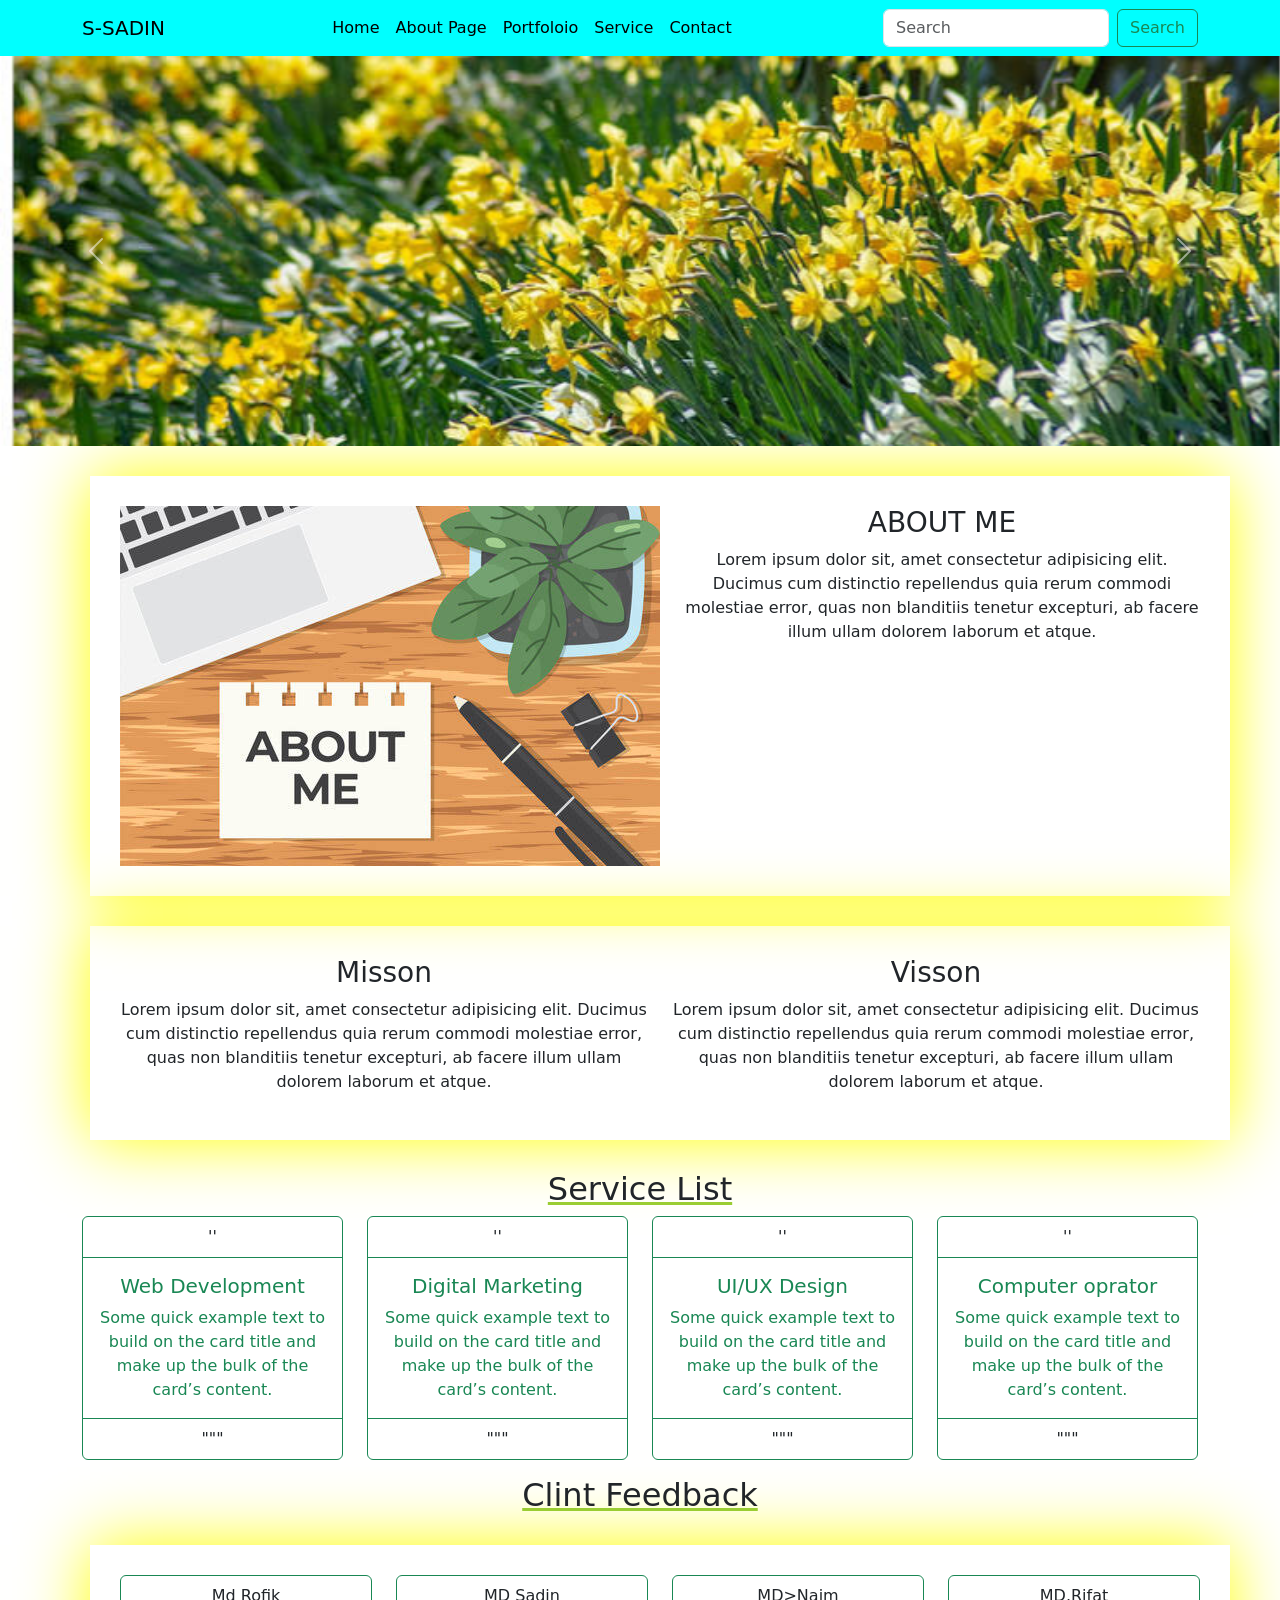
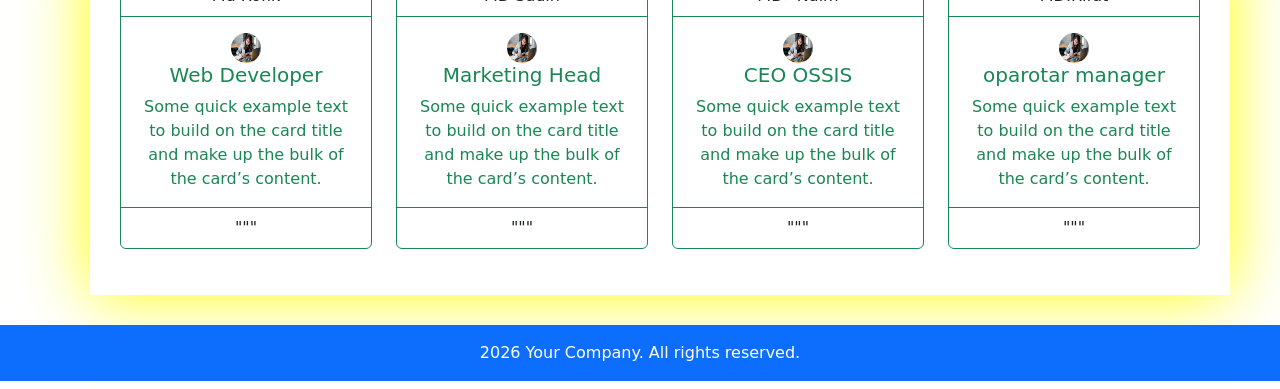
<file: index.html>
<!DOCTYPE html>
<html lang="en">

<head>
    <meta charset="UTF-8">
    <meta name="viewport" content="width=device-width, initial-scale=1.0">
    <link href="https://cdn.jsdelivr.net/npm/bootstrap@5.3.8/dist/css/bootstrap.min.css" rel="stylesheet"
        integrity="sha384-sRIl4kxILFvY47J16cr9ZwB07vP4J8+LH7qKQnuqkuIAvNWLzeN8tE5YBujZqJLB" crossorigin="anonymous">
    <script src="https://cdn.jsdelivr.net/npm/bootstrap@5.3.8/dist/js/bootstrap.bundle.min.js"
        integrity="sha384-FKyoEForCGlyvwx9Hj09JcYn3nv7wiPVlz7YYwJrWVcXK/BmnVDxM+D2scQbITxI"
        crossorigin="anonymous"></script>

    <link rel="stylesheet" href="style.css">
    <title>Document</title>
</head>

<body>
    <nav class="navbar navbar-expand-lg ioy">
        <div class="container">
            <a class="navbar-brand" href="#">S-SADIN</a>
            <button class="navbar-toggler" type="button" data-bs-toggle="collapse"
                data-bs-target="#navbarSupportedContent" aria-controls="navbarSupportedContent" aria-expanded="false"
                aria-label="Toggle navigation">
                <span class="navbar-toggler-icon"></span>
            </button>
            <div class="collapse navbar-collapse" id="navbarSupportedContent">
                <ul class="navbar-nav m-auto mb-2 mb-lg-0">
                    <li class="nav-item">
                        <a class="nav-link active" aria-current="page" href="index.html">Home</a>
                    </li>
                    <li class="nav-item">
                        <a class="nav-link active" aria-current="page" href="about.html">About Page</a>
                    </li>
                    <li class="nav-item">
                        <a class="nav-link active" aria-current="page" href="portfolio.html">Portfoloio</a>
                    </li>
                    <li class="nav-item">
                        <a class="nav-link active" aria-current="page" href="service.html">Service</a>
                    </li>
                    <li class="nav-item">
                        <a class="nav-link active" aria-current="page" href="contuct.html">Contact</a>
                    </li>

                </ul>
                <form class="d-flex" role="search">
                    <input class="form-control me-2" type="search" placeholder="Search" aria-label="Search" />
                    <button class="btn btn-outline-success" type="submit">Search</button>
                </form>
            </div>
        </div>
    </nav>
    <!-- carasol -->
    <div id="carouselExampleAutoplaying" class="carousel slide" data-bs-ride="carousel">
        <div class="carousel-inner">
            <div class="carousel-item active">
                <img src="Images/s1.jpg" class="d-block w-100" alt="...">
            </div>
            <div class="carousel-item">
                <img src="Images/s2.jpg" class="d-block w-100" alt="...">
            </div>
            <div class="carousel-item">
                <img src="Images/s3.jpg" class="d-block w-100" alt="...">
            </div>
        </div>
        <button class="carousel-control-prev" type="button" data-bs-target="#carouselExampleAutoplaying"
            data-bs-slide="prev">
            <span class="carousel-control-prev-icon" aria-hidden="true"></span>
            <span class="visually-hidden">Previous</span>
        </button>
        <button class="carousel-control-next" type="button" data-bs-target="#carouselExampleAutoplaying"
            data-bs-slide="next">
            <span class="carousel-control-next-icon" aria-hidden="true"></span>
            <span class="visually-hidden">Next</span>
        </button>
    </div>
    <!-- carasol end -->
    <div class="container text-center hgf ">
        <div class="row">
            <div class="col  ">
                <img src="Images/p2.jpg" alt="">
            </div>
            <div class="col ">
                <h3 class=" df text-center  ">ABOUT ME </h3>
                <p>Lorem ipsum dolor sit, amet consectetur adipisicing elit. Ducimus cum distinctio repellendus quia
                    rerum commodi molestiae error, quas non blanditiis tenetur excepturi, ab facere illum ullam dolorem
                    laborum et atque.

                </p>
            </div>

        </div>
    </div>



<div class="container text-center hgf ">
        <div class="row">
            <div class="col  ">
                <h3 class=" df text-center  ">Misson</h3>
                <p>Lorem ipsum dolor sit, amet consectetur adipisicing elit. Ducimus cum distinctio repellendus quia
                    rerum commodi molestiae error, quas non blanditiis tenetur excepturi, ab facere illum ullam dolorem
                    laborum et atque.

                </p>
            </div>
            <div class="col ">
                <h3 class=" df text-center  ">Visson</h3>
                <p>Lorem ipsum dolor sit, amet consectetur adipisicing elit. Ducimus cum distinctio repellendus quia
                    rerum commodi molestiae error, quas non blanditiis tenetur excepturi, ab facere illum ullam dolorem
                    laborum et atque.

                </p>
            </div>

        </div>
    </div>


<div class="kk">
    <h2>Service List</h2>
</div>

<div class="container text-center">
  <div class="row row-cols-1 row-cols-sm-2 row-cols-md-4">
    <div class="col"><div class="card border-success mb-3" style="max-width: 18rem;">
  <div class="card-header bg-transparent border-success">''</div>
  <div class="card-body text-success">
    <h5 class="card-title">Web Development</h5>
    <p class="card-text">Some quick example text to build on the card title and make up the bulk of the card’s content.</p>
  </div>
  <div class="card-footer bg-transparent border-success">"""</div>
</div></div>
    <div class="col"><div class="card border-success mb-3" style="max-width: 18rem;">
  <div class="card-header bg-transparent border-success">''</div>
  <div class="card-body text-success">
    <h5 class="card-title">Digital Marketing</h5>
    <p class="card-text">Some quick example text to build on the card title and make up the bulk of the card’s content.</p>
  </div>
  <div class="card-footer bg-transparent border-success">"""</div>
</div></div>
    <div class="col"><div class="card border-success mb-3" style="max-width: 18rem;">
  <div class="card-header bg-transparent border-success">''</div>
  <div class="card-body text-success">
    <h5 class="card-title">UI/UX Design</h5>
    <p class="card-text">Some quick example text to build on the card title and make up the bulk of the card’s content.</p>
  </div>
  <div class="card-footer bg-transparent border-success">"""</div>
</div></div>
    <div class="col"><div class="card border-success mb-3" style="max-width: 18rem;">
  <div class="card-header bg-transparent border-success">''</div>
  <div class="card-body text-success">
    <h5 class="card-title">Computer oprator</h5>
    <p class="card-text">Some quick example text to build on the card title and make up the bulk of the card’s content.</p>
  </div>
  <div class="card-footer bg-transparent border-success">"""</div>
</div></div>
  </div>
</div>


<div class="kk">
    <h2>Clint Feedback</h2>
</div>




<div class="container text-center aa ">
  <div class="row row-cols-1 row-cols-sm-2 row-cols-md-4">
    <div class="col"><div class="card border-success mb-3" style="max-width: 18rem;">
  <div class="card-header bg-transparent border-success">Md Rofik</div>
  <div class="card-body text-success">
    <img src="Images/p3.jpg" height="30px" width="30px"  alt="">
    <h5 class="card-title">Web Developer</h5>
    <p class="card-text">Some quick example text to build on the card title and make up the bulk of the card’s content.</p>
  </div>
  <div class="card-footer bg-transparent border-success">"""</div>
</div></div>
    <div class="col"><div class="card border-success mb-3" style="max-width: 18rem;">
  <div class="card-header bg-transparent border-success">MD Sadin</div>
  <div class="card-body text-success">
    <img src="Images/p3.jpg" height="30px" width="30px"  alt="">
    <h5 class="card-title">Marketing Head</h5>
    <p class="card-text">Some quick example text to build on the card title and make up the bulk of the card’s content.</p>
  </div>
  <div class="card-footer bg-transparent border-success">"""</div>
</div></div>
    <div class="col"><div class="card border-success mb-3" style="max-width: 18rem;">
  <div class="card-header bg-transparent border-success">MD>Naim</div>
  <div class="card-body text-success">
    <img src="Images/p3.jpg" height="30px" width="30px"  alt="">
    <h5 class="card-title">CEO OSSIS</h5>
    
    <p class="card-text">Some quick example text to build on the card title and make up the bulk of the card’s content.</p>
  </div>
  <div class="card-footer bg-transparent border-success">"""</div>
</div></div>
    <div class="col"><div class="card border-success mb-3" style="max-width: 18rem;">
  <div class="card-header bg-transparent border-success">MD.Rifat</div>
  <div class="card-body text-success">
    <img src="Images/p3.jpg" height="30px" width="30px"  alt="">
    <h5 class="card-title">oparotar manager</h5>
    <p class="card-text">Some quick example text to build on the card title and make up the bulk of the card’s content.</p>
  </div>
  <div class="card-footer bg-transparent border-success">"""</div>
</div></div>
  </div>
</div>









    <footer>

        <div class="p-3 mb-2 bg-primary text-white text-center ">2026 Your Company. All rights reserved.</div>
    </footer>

    <script src="main.js"></script>

</body>

</html>
</file>
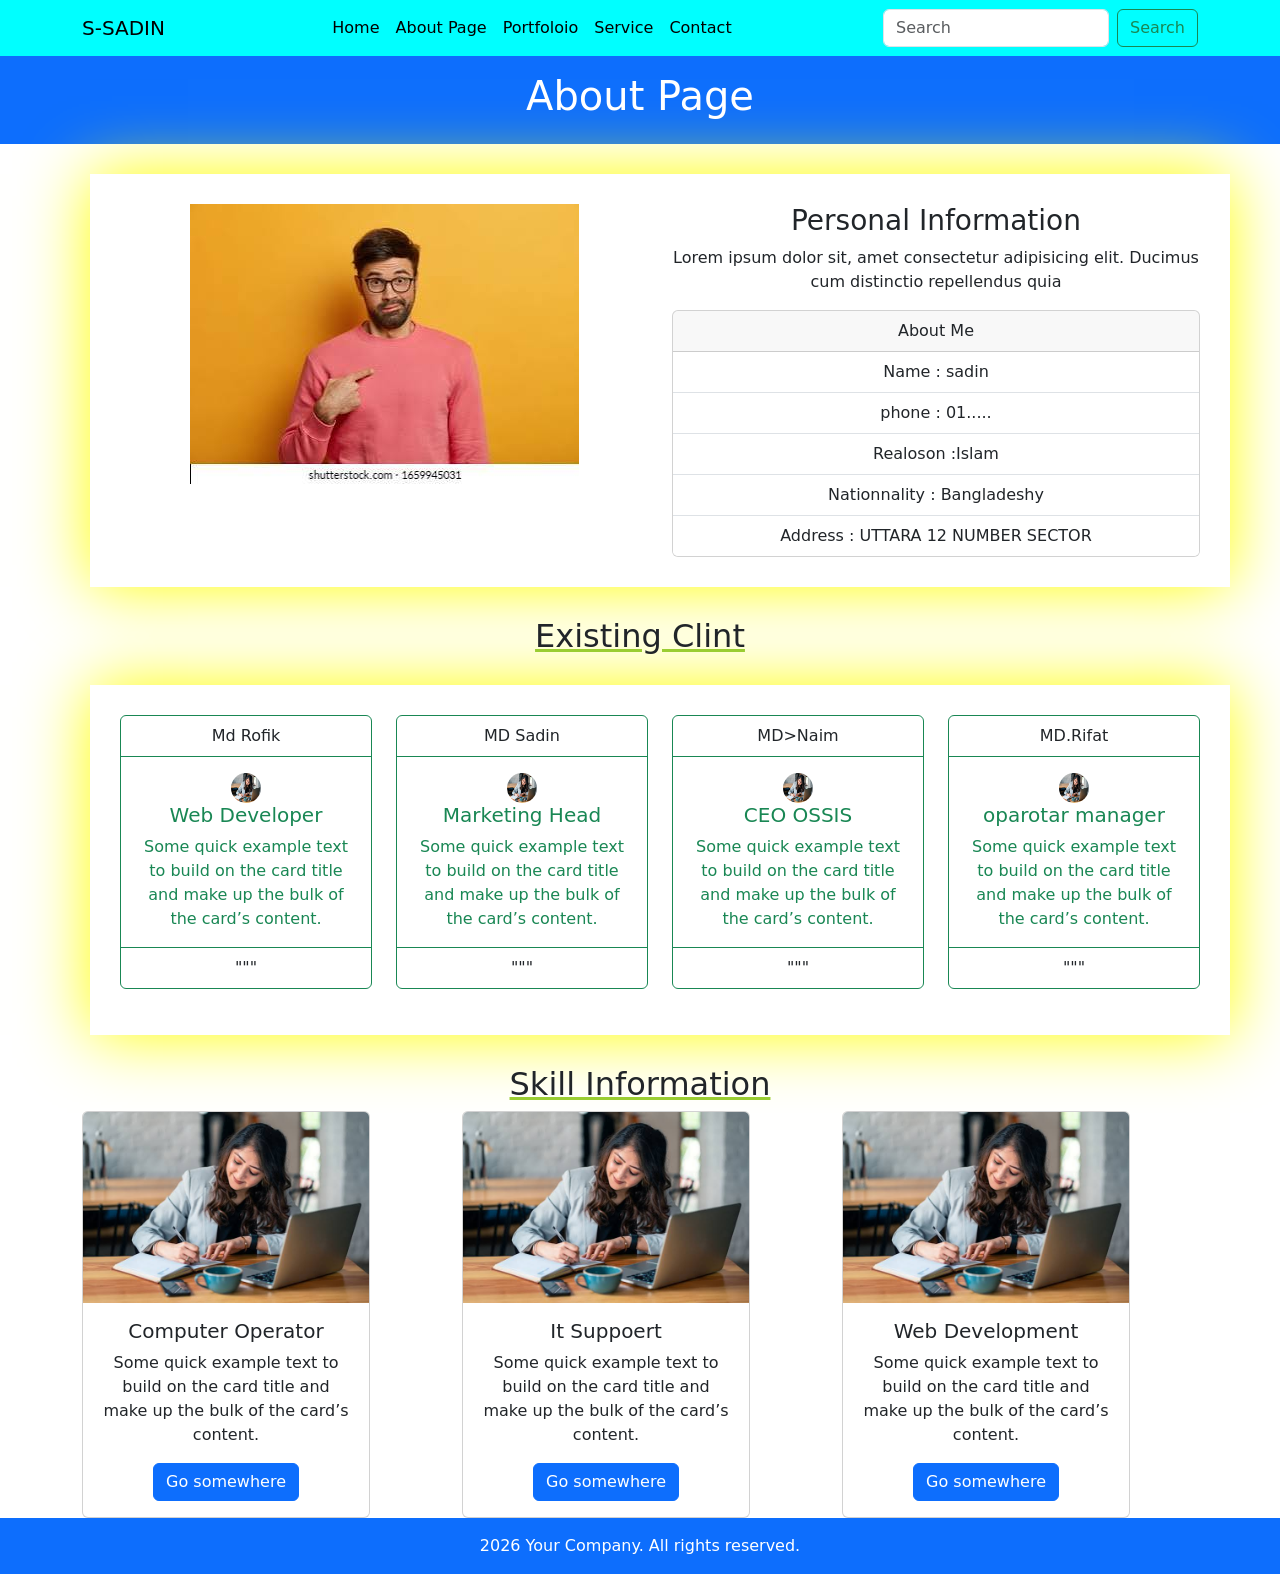
<file: about.html>
<!DOCTYPE html>
<html lang="en">
<head>
    <meta charset="UTF-8">
    <meta name="viewport" content="width=device-width, initial-scale=1.0">
<link href="https://cdn.jsdelivr.net/npm/bootstrap@5.3.8/dist/css/bootstrap.min.css" rel="stylesheet" integrity="sha384-sRIl4kxILFvY47J16cr9ZwB07vP4J8+LH7qKQnuqkuIAvNWLzeN8tE5YBujZqJLB" crossorigin="anonymous">
<script src="https://cdn.jsdelivr.net/npm/bootstrap@5.3.8/dist/js/bootstrap.bundle.min.js" integrity="sha384-FKyoEForCGlyvwx9Hj09JcYn3nv7wiPVlz7YYwJrWVcXK/BmnVDxM+D2scQbITxI" crossorigin="anonymous"></script>

<link rel="stylesheet" href="style.css">
    <title>Document</title>
</head>
<body>
    <nav class="navbar navbar-expand-lg ioy">
  <div class="container">
    <a class="navbar-brand" href="#">S-SADIN</a>
    <button class="navbar-toggler" type="button" data-bs-toggle="collapse" data-bs-target="#navbarSupportedContent" aria-controls="navbarSupportedContent" aria-expanded="false" aria-label="Toggle navigation">
      <span class="navbar-toggler-icon"></span>
    </button>
    <div class="collapse navbar-collapse" id="navbarSupportedContent">
      <ul class="navbar-nav m-auto mb-2 mb-lg-0">
        <li class="nav-item">
          <a class="nav-link active" aria-current="page" href="index.html">Home</a>
        </li> <li class="nav-item">
          <a class="nav-link active" aria-current="page" href="about.html">About Page</a>
        </li> <li class="nav-item">
          <a class="nav-link active" aria-current="page" href="portfolio.html">Portfoloio</a>
        </li> <li class="nav-item">
          <a class="nav-link active" aria-current="page" href="service.html">Service</a>
        </li> <li class="nav-item">
          <a class="nav-link active" aria-current="page" href="contuct.html">Contact</a>
        </li>
        
      </ul>
      <form class="d-flex" role="search">
        <input class="form-control me-2" type="search" placeholder="Search" aria-label="Search"/>
        <button class="btn btn-outline-success" type="submit">Search</button>
      </form>
    </div>
  </div>
</nav>

<div class="p-3 mb-2 bg-primary text-white text-center "><h1>About Page</h1></div>


<div class="container text-center hgf ">
        <div class="row">
            <div class="col  ">
                <img src="Images/p4.jpg" alt="Personal Image" class="img-fluid">
            </div>
            <div class="col ">
                <h3 class=" df text-center  ">Personal Information</h3>
                <p>Lorem ipsum dolor sit, amet consectetur adipisicing elit. Ducimus cum distinctio repellendus quia
                   
                </p>

 <div class="card tyr " >
                    <div class="card-header">
                       About Me
                    </div>
                    <ul class="list-group list-group-flush">
                        <li class="list-group-item">Name             : sadin</li>
                        <li class="list-group-item">phone            : 01.....</li>
                        <li class="list-group-item">Realoson         :Islam</li>
                         <li class="list-group-item">Nationnality    : Bangladeshy</li>
                          <li class="list-group-item">Address        : UTTARA 12 NUMBER SECTOR</li>
                    </ul>
                </div>

            </div>

        </div>
    </div>


<div class="kk">
    <h2> Existing Clint</h2>
</div>




<div class="container text-center aa ">
  <div class="row row-cols-1 row-cols-sm-2 row-cols-md-4">
    <div class="col"><div class="card border-success mb-3" style="max-width: 18rem;">
  <div class="card-header bg-transparent border-success">Md Rofik</div>
  <div class="card-body text-success">
    <img src="Images/p3.jpg" height="30px" width="30px"  alt="">
    <h5 class="card-title">Web Developer</h5>
    <p class="card-text">Some quick example text to build on the card title and make up the bulk of the card’s content.</p>
  </div>
  <div class="card-footer bg-transparent border-success">"""</div>
</div></div>
    <div class="col"><div class="card border-success mb-3" style="max-width: 18rem;">
  <div class="card-header bg-transparent border-success">MD Sadin</div>
  <div class="card-body text-success">
    <img src="Images/p3.jpg" height="30px" width="30px"  alt="">
    <h5 class="card-title">Marketing Head</h5>
    <p class="card-text">Some quick example text to build on the card title and make up the bulk of the card’s content.</p>
  </div>
  <div class="card-footer bg-transparent border-success">"""</div>
</div></div>
    <div class="col"><div class="card border-success mb-3" style="max-width: 18rem;">
  <div class="card-header bg-transparent border-success">MD>Naim</div>
  <div class="card-body text-success">
    <img src="Images/p3.jpg" height="30px" width="30px"  alt="">
    <h5 class="card-title">CEO OSSIS</h5>
    
    <p class="card-text">Some quick example text to build on the card title and make up the bulk of the card’s content.</p>
  </div>
  <div class="card-footer bg-transparent border-success">"""</div>
</div></div>
    <div class="col"><div class="card border-success mb-3" style="max-width: 18rem;">
  <div class="card-header bg-transparent border-success">MD.Rifat</div>
  <div class="card-body text-success">
    <img src="Images/p3.jpg" height="30px" width="30px"  alt="">
    <h5 class="card-title">oparotar manager</h5>
    <p class="card-text">Some quick example text to build on the card title and make up the bulk of the card’s content.</p>
  </div>
  <div class="card-footer bg-transparent border-success">"""</div>
</div></div>
  </div>
</div>




<div class="kk">
    <h2> Skill Information</h2>
</div>

<div class="container text-center">
  <div class="row">
    <div class="col">
      <div class="card" style="width: 18rem;">
  <img src="Images/p3.jpg" class="card-img-top" alt="...">
  <div class="card-body">
    <h5 class="card-title">Computer Operator</h5>
    <p class="card-text">Some quick example text to build on the card title and make up the bulk of the card’s content.</p>
    <a href="https://www.careergirls.org/explore-careers/" class="btn btn-primary">Go somewhere</a>
  </div>
</div>
    </div>
    <div class="col">
      <div class="card" style="width: 18rem;">
  <img src="Images/p3.jpg" class="card-img-top" alt="...">
  <div class="card-body">
    <h5 class="card-title">It Suppoert</h5>
    <p class="card-text">Some quick example text to build on the card title and make up the bulk of the card’s content.</p>
    <a href="https://www.careergirls.org/explore-careers/" class="btn btn-primary">Go somewhere</a>
  </div>
</div>
    </div>
    <div class="col">
      <div class="card" style="width: 18rem;">
  <img src="Images/p3.jpg" class="card-img-top" alt="...">
  <div class="card-body">
    <h5 class="card-title">Web Development</h5>
    <p class="card-text">Some quick example text to build on the card title and make up the bulk of the card’s content.</p>
    <a href="https://www.careergirls.org/explore-careers/" class="btn btn-primary">Go somewhere</a>
  </div>
</div>
    </div>
  </div>
</div>


















<footer>
    
    <div class="p-3 mb-2 bg-primary text-white text-center ">2026 Your Company. All rights reserved.</div>
</footer>

<script src="main.js" ></script>

</body>
</html>
</file>
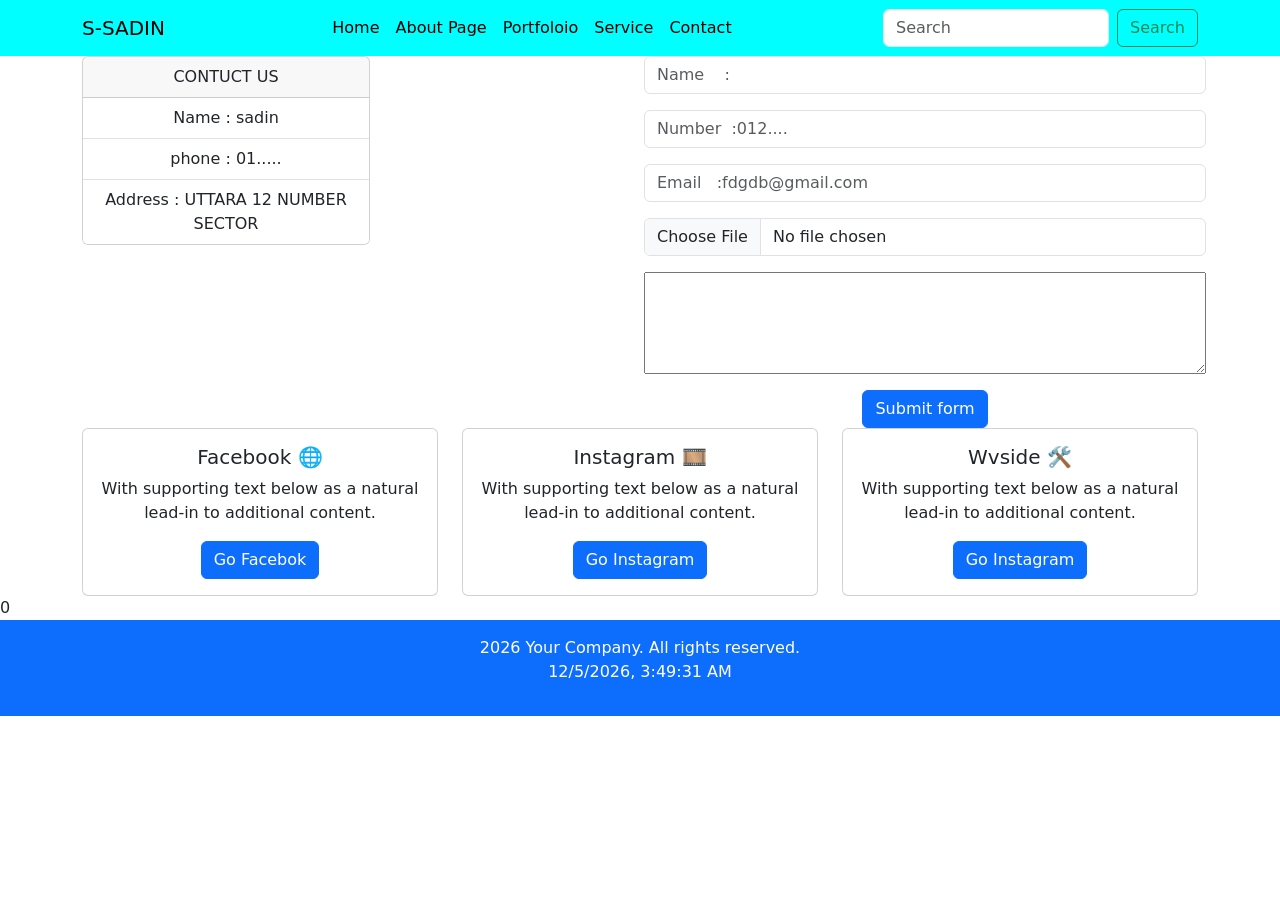
<file: contuct.html>
<!DOCTYPE html>
<html lang="en">
<head>
    <meta charset="UTF-8">
    <meta name="viewport" content="width=device-width, initial-scale=1.0">
<link href="https://cdn.jsdelivr.net/npm/bootstrap@5.3.8/dist/css/bootstrap.min.css" rel="stylesheet" integrity="sha384-sRIl4kxILFvY47J16cr9ZwB07vP4J8+LH7qKQnuqkuIAvNWLzeN8tE5YBujZqJLB" crossorigin="anonymous">
<script src="https://cdn.jsdelivr.net/npm/bootstrap@5.3.8/dist/js/bootstrap.bundle.min.js" integrity="sha384-FKyoEForCGlyvwx9Hj09JcYn3nv7wiPVlz7YYwJrWVcXK/BmnVDxM+D2scQbITxI" crossorigin="anonymous"></script>

<link rel="stylesheet" href="style.css">
    <title>Document</title>
</head>
<body>
    <nav class="navbar navbar-expand-lg ioy">
  <div class="container">
    <a class="navbar-brand" href="#">S-SADIN</a>
    <button class="navbar-toggler" type="button" data-bs-toggle="collapse" data-bs-target="#navbarSupportedContent" aria-controls="navbarSupportedContent" aria-expanded="false" aria-label="Toggle navigation">
      <span class="navbar-toggler-icon"></span>
    </button>
    <div class="collapse navbar-collapse" id="navbarSupportedContent">
      <ul class="navbar-nav m-auto mb-2 mb-lg-0">
        <li class="nav-item">
          <a class="nav-link active" aria-current="page" href="index.html">Home</a>
        </li> <li class="nav-item">
          <a class="nav-link active" aria-current="page" href="about.html">About Page</a>
        </li> <li class="nav-item">
          <a class="nav-link active" aria-current="page" href="portfolio.html">Portfoloio</a>
        </li> <li class="nav-item">
          <a class="nav-link active" aria-current="page" href="service.html">Service</a>
        </li> <li class="nav-item">
          <a class="nav-link active" aria-current="page" href="contuct.html">Contact</a>
        </li>
        
      </ul>
      <form class="d-flex" role="search">
        <input class="form-control me-2" type="search" placeholder="Search" aria-label="Search"/>
        <button class="btn btn-outline-success" type="submit">Search</button>
      </form>
    </div>
  </div>
</nav>

<div class="container text-center ngfdsaxc">
    <div class="row">
      <div class="col">
        <div class="card" style="width: 18rem;">
          <div class="card-header">
            CONTUCT US
          </div>
          <ul class="list-group list-group-flush">
            <li class="list-group-item">Name : sadin</li>
            <li class="list-group-item">phone : 01.....</li>
            <li class="list-group-item">Address : UTTARA 12 NUMBER SECTOR</li>
          </ul>
        </div>
      </div>
      <div class="col">
        <form id="form" class="row g-3 needs-validation" novalidate>
          <input type="text" class="form-control" id="validationCustom01"  placeholder="Name    :" required>
          <input type="tel" class="form-control" id="validationCustom01" placeholder="Number  :012...." required>
          <input type="email" class="form-control" id="validationCustom01" placeholder="Email   :fdgdb@gmail.com"
            required>
          <input type="file" class="form-control" id="validationCustom01" placeholder="File  :       "
            required>
          <textarea name="" id="" cols="30" rows="4"></textarea>
          <div class="kjo">

            <button class="btn btn-primary" type="submit">Submit form</button>
          </div>



        </form>

      </div>

    </div>
  </div>


    <!-- social media -->

    <div class="container text-center bb ">
  <div class="row">
    <div class="col">
       <div class="card">
       <div class="card-body">
            <h5 class="card-title">Facebook 🌐</h5>
            <p class="card-text">With supporting text below as a natural lead-in to additional content.</p>
            <a href="https://www.facebook.com/login/?next=https%3A%2F%2Fwww.facebook.com%2F" class="btn btn-primary">Go
              Facebok</a>
          </div>
          </div>
    </div>
    <div class="col">
     <div class="card">
          <div class="card-body">
            <h5 class="card-title">Instagram 🎞️</h5>
            <p class="card-text">With supporting text below as a natural lead-in to additional content.</p>
            <a href="https://www.instagram.com/" class="btn btn-primary">Go Instagram</a>
          </div>
        </div>
    </div>
    <div class="col">
     <div class="card">
          <div class="card-body">
            <h5 class="card-title">Wvside 🛠️</h5>
            <p class="card-text">With supporting text below as a natural lead-in to additional content.</p>
            <a href="https://www.instagram.com/" class="btn btn-primary">Go Instagram</a>
          </div>
        </div>
    </div>
  </div>
</div>
0

<footer>
    
    <div class="p-3 mb-2 bg-primary text-white text-center ">2026 Your Company. All rights reserved. <p id="time"></p> </div>
</footer>

<script src="main.js" ></script>

</body>
</html>
</file>
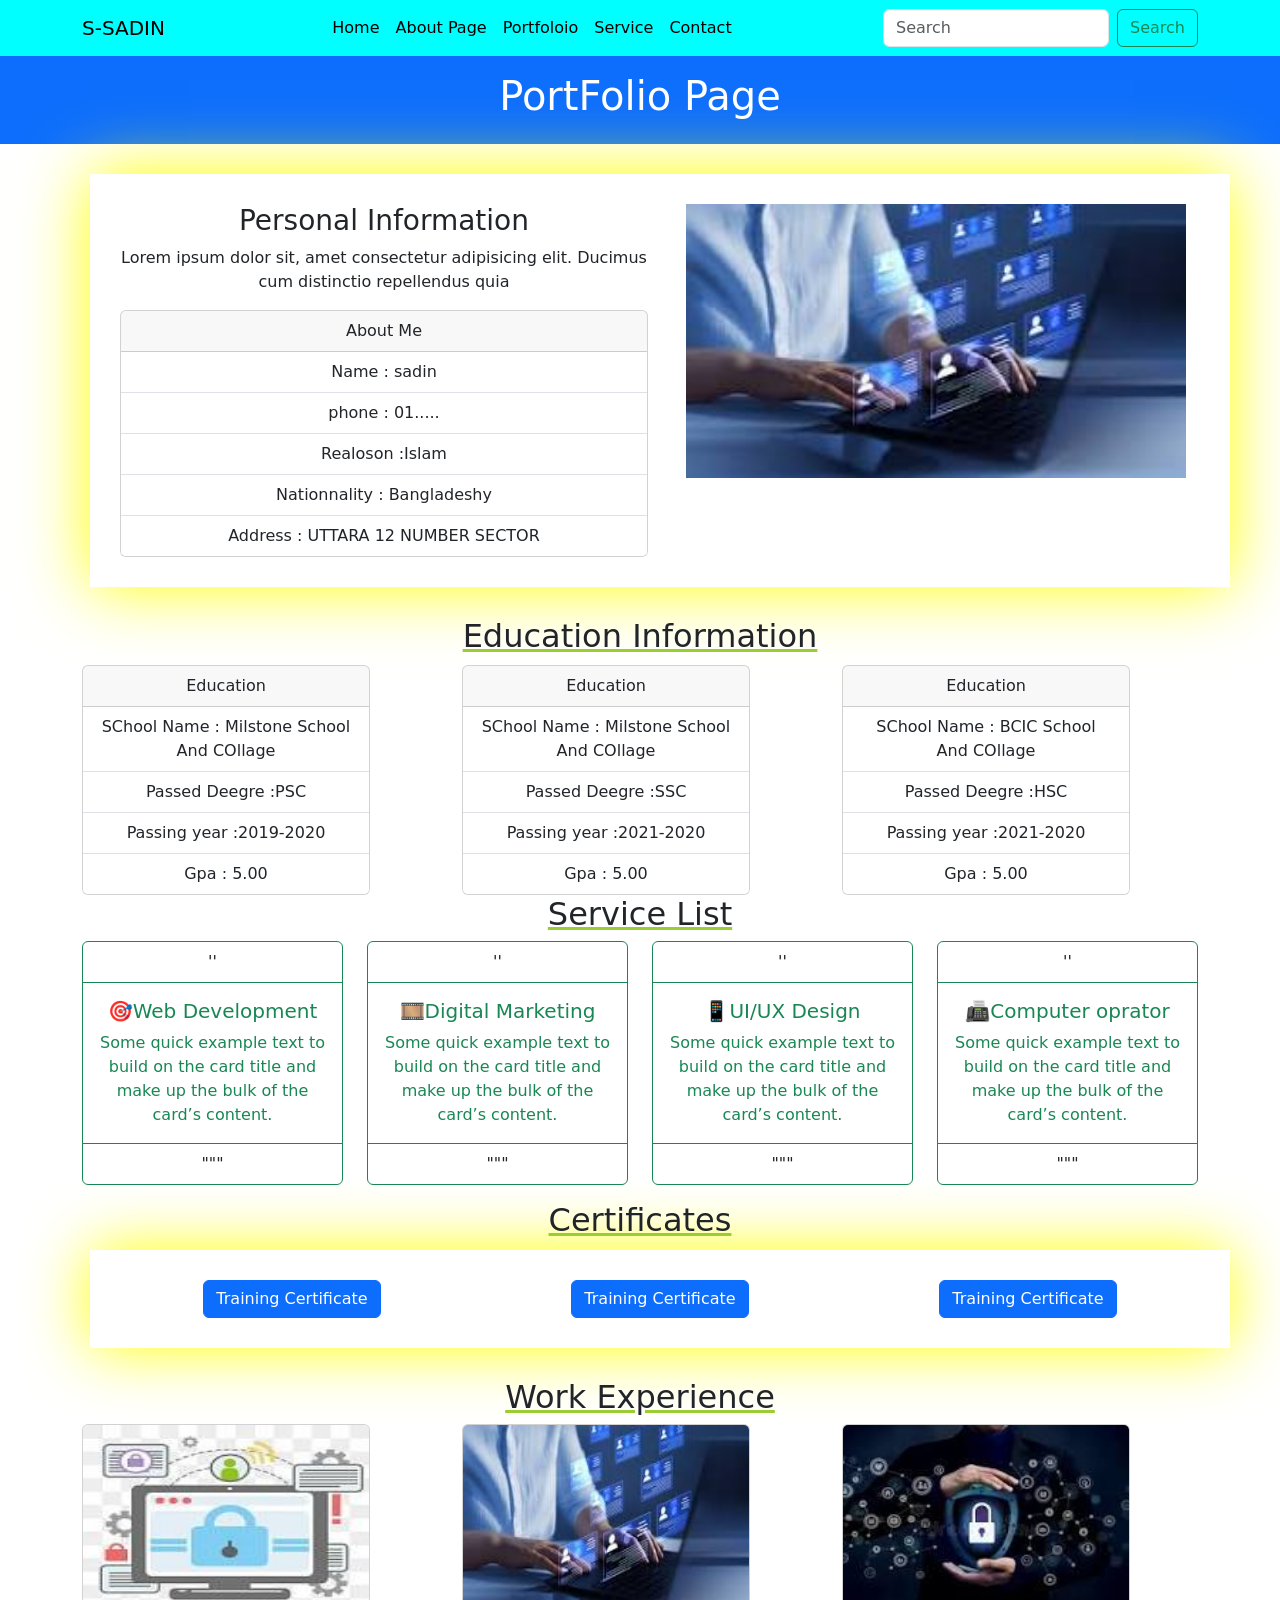
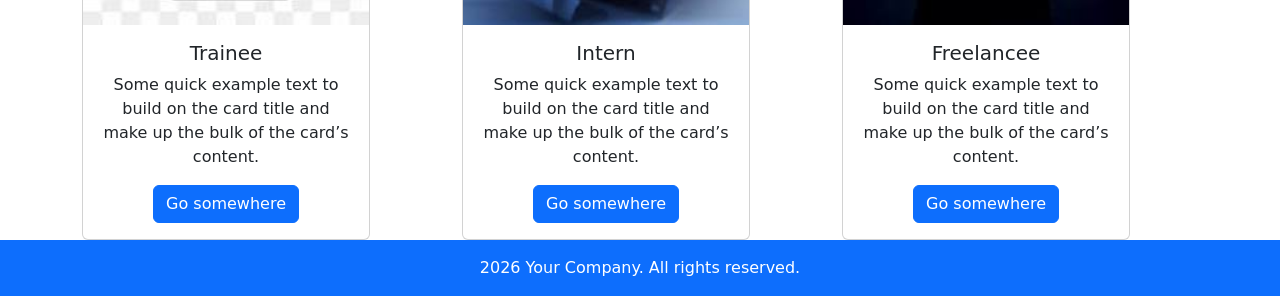
<file: portfolio.html>
<!DOCTYPE html>
<html lang="en">
<head>
    <meta charset="UTF-8">
    <meta name="viewport" content="width=device-width, initial-scale=1.0">
<link href="https://cdn.jsdelivr.net/npm/bootstrap@5.3.8/dist/css/bootstrap.min.css" rel="stylesheet" integrity="sha384-sRIl4kxILFvY47J16cr9ZwB07vP4J8+LH7qKQnuqkuIAvNWLzeN8tE5YBujZqJLB" crossorigin="anonymous">
<script src="https://cdn.jsdelivr.net/npm/bootstrap@5.3.8/dist/js/bootstrap.bundle.min.js" integrity="sha384-FKyoEForCGlyvwx9Hj09JcYn3nv7wiPVlz7YYwJrWVcXK/BmnVDxM+D2scQbITxI" crossorigin="anonymous"></script>

<link rel="stylesheet" href="style.css">
    <title>Document</title>
</head>
<body>
    <nav class="navbar navbar-expand-lg ioy">
  <div class="container">
    <a class="navbar-brand" href="#">S-SADIN</a>
    <button class="navbar-toggler" type="button" data-bs-toggle="collapse" data-bs-target="#navbarSupportedContent" aria-controls="navbarSupportedContent" aria-expanded="false" aria-label="Toggle navigation">
      <span class="navbar-toggler-icon"></span>
    </button>
    <div class="collapse navbar-collapse" id="navbarSupportedContent">
      <ul class="navbar-nav m-auto mb-2 mb-lg-0">
        <li class="nav-item">
          <a class="nav-link active" aria-current="page" href="index.html">Home</a>
        </li> <li class="nav-item">
          <a class="nav-link active" aria-current="page" href="about.html">About Page</a>
        </li> <li class="nav-item">
          <a class="nav-link active" aria-current="page" href="portfolio.html">Portfoloio</a>
        </li> <li class="nav-item">
          <a class="nav-link active" aria-current="page" href="service.html">Service</a>
        </li> <li class="nav-item">
          <a class="nav-link active" aria-current="page" href="contuct.html">Contact</a>
        </li>
        
      </ul>
      <form class="d-flex" role="search">
        <input class="form-control me-2" type="search" placeholder="Search" aria-label="Search"/>
        <button class="btn btn-outline-success" type="submit">Search</button>
      </form>
    </div>
  </div>
</nav>

<div class="p-3 mb-2 bg-primary text-white text-center "><h1>PortFolio Page</h1></div>



<div class="container text-center hgf ">
        <div class="row">
            <div class="col  ">
               <h3 class=" df text-center  ">Personal Information</h3>
                <p>Lorem ipsum dolor sit, amet consectetur adipisicing elit. Ducimus cum distinctio repellendus quia
                   
                </p>

 <div class="card tyr " >
                    <div class="card-header">
                       About Me
                    </div>
                    <ul class="list-group list-group-flush">
                        <li class="list-group-item">Name             : sadin</li>
                        <li class="list-group-item">phone            : 01.....</li>
                        <li class="list-group-item">Realoson         :Islam</li>
                         <li class="list-group-item">Nationnality    : Bangladeshy</li>
                          <li class="list-group-item">Address        : UTTARA 12 NUMBER SECTOR</li>
                    </ul>
                </div>
            </div>
            <div class="col ">
                <img src="Images/p5.jpg" height="400px" width="500px" alt="Personal Image" class="img-fluid">

            </div>

        </div>
    </div>








 















<div class="kkn">
    <h2>Education Information</h2>
</div>



<div class="container text-center">
  <div class="row">
    <div class="col">
       <div class="card" style="width: 18rem;">
                    <div class="card-header">
                        Education
                    </div>
                    <ul class="list-group list-group-flush">
                        <li class="list-group-item">SChool Name   : Milstone School And COllage</li>
                        <li class="list-group-item">Passed Deegre :PSC</li>
                        <li class="list-group-item">Passing year  :2019-2020</li>
                         <li class="list-group-item">Gpa          : 5.00</li>
                          
                        
                    </ul>
                </div>
    </div>
    <div class="col">
       <div class="card" style="width: 18rem;">
                    <div class="card-header">
                        Education
                    </div>
                   <ul class="list-group list-group-flush">
                        <li class="list-group-item">SChool Name   : Milstone School And COllage</li>
                        <li class="list-group-item">Passed Deegre :SSC</li>
                        <li class="list-group-item">Passing year  :2021-2020</li>
                         <li class="list-group-item">Gpa          : 5.00</li>
                          
                        
                    </ul>
                </div>
    </div>
    <div class="col">
     <div class="card" style="width: 18rem;">
                    <div class="card-header">
                       Education
                    </div>
                    <ul class="list-group list-group-flush">
                        <li class="list-group-item">SChool Name   : BCIC School And COllage</li>
                        <li class="list-group-item">Passed Deegre :HSC</li>
                        <li class="list-group-item">Passing year  :2021-2020</li>
                         <li class="list-group-item">Gpa          : 5.00</li>
                          
                        
                    </ul>
                </div>
    </div>
  </div>
</div>





<div class="kk">
    <h2>Service List</h2>
</div>

<div class="container text-center">
  <div class="row row-cols-1 row-cols-sm-2 row-cols-md-4">
    <div class="col"><div class="card border-success mb-3" style="max-width: 18rem;">
  <div class="card-header bg-transparent border-success">''</div>
  <div class="card-body text-success">
    <h5 class="card-title">🎯Web Development</h5>
    <p class="card-text">Some quick example text to build on the card title and make up the bulk of the card’s content.</p>
  </div>
  <div class="card-footer bg-transparent border-success">"""</div>
</div></div>
    <div class="col"><div class="card border-success mb-3" style="max-width: 18rem;">
  <div class="card-header bg-transparent border-success">''</div>
  <div class="card-body text-success">
    <h5 class="card-title">🎞️Digital Marketing</h5>
    <p class="card-text">Some quick example text to build on the card title and make up the bulk of the card’s content.</p>
  </div>
  <div class="card-footer bg-transparent border-success">"""</div>
</div></div>
    <div class="col"><div class="card border-success mb-3" style="max-width: 18rem;">
  <div class="card-header bg-transparent border-success">''</div>
  <div class="card-body text-success">
    <h5 class="card-title">📱UI/UX Design</h5>
    <p class="card-text">Some quick example text to build on the card title and make up the bulk of the card’s content.</p>
  </div>
  <div class="card-footer bg-transparent border-success">"""</div>
</div></div>
    <div class="col"><div class="card border-success mb-3" style="max-width: 18rem;">
  <div class="card-header bg-transparent border-success">''</div>
  <div class="card-body text-success">
    <h5 class="card-title">📠Computer oprator</h5>
    <p class="card-text">Some quick example text to build on the card title and make up the bulk of the card’s content.</p>
  </div>
  <div class="card-footer bg-transparent border-success">"""</div>
</div></div>

  </div>
</div>




<div class="kk">
    <h2>Certificates</h2>
</div>


<div class="container text-center mhgdf aa">
  <div class="row">
    <div class="col">
      <!-- Button trigger modal -->
<button type="button" class="btn btn-primary" data-bs-toggle="modal" data-bs-target="#exampleModal">
  Training Certificate
</button>

<!-- Modal -->
<div class="modal fade" id="exampleModal" tabindex="-1" aria-labelledby="exampleModalLabel" aria-hidden="true">
  <div class="modal-dialog">
    <div class="modal-content">
      <div class="modal-header">
        <h1 class="modal-title fs-5" id="exampleModalLabel">Modal title</h1>
        <button type="button" class="btn-close" data-bs-dismiss="modal" aria-label="Close"></button>
      </div>
      <div class="modal-body">
        <img src="Images/p7.jpg" class="img-fluid" alt="Project Image">
      </div>
      <div class="modal-footer">
        <button type="button" class="btn btn-secondary" data-bs-dismiss="modal">Close</button>
        <button type="button" class="btn btn-primary">Save changes</button>
      </div>
    </div>
  </div>
</div>
    </div>
    <div class="col">
      <!-- Button trigger modal -->
<button type="button" class="btn btn-primary" data-bs-toggle="modal" data-bs-target="#exampleModal">
  Training Certificate
</button>

<!-- Modal -->
<div class="modal fade" id="exampleModal" tabindex="-1" aria-labelledby="exampleModalLabel" aria-hidden="true">
  <div class="modal-dialog">
    <div class="modal-content">
      <div class="modal-header">
        <h1 class="modal-title fs-5" id="exampleModalLabel">Modal title</h1>
        <button type="button" class="btn-close" data-bs-dismiss="modal" aria-label="Close"></button>
      </div>
      <div class="modal-body">
        <img src="Images/p7.jpg" class="img-fluid" alt="Project Image">
      </div>
      <div class="modal-footer">
        <button type="button" class="btn btn-secondary" data-bs-dismiss="modal">Close</button>
        <button type="button" class="btn btn-primary">Save changes</button>
      </div>
    </div>
  </div>
</div>
    </div>
    <div class="col">
      <!-- Button trigger modal -->
<button type="button" class="btn btn-primary" data-bs-toggle="modal" data-bs-target="#exampleModal">
   Training Certificate
</button>

<!-- Modal -->
<div class="modal fade" id="exampleModal" tabindex="-1" aria-labelledby="exampleModalLabel" aria-hidden="true">
  <div class="modal-dialog">
    <div class="modal-content">
      <div class="modal-header">
        <h1 class="modal-title fs-5" id="exampleModalLabel">Modal title</h1>
        <button type="button" class="btn-close" data-bs-dismiss="modal" aria-label="Close"></button>
      </div>
      <div class="modal-body">
        <img src="Images/p7.jpg" class="img-fluid" alt="Project Image">
      </div>
      <div class="modal-footer">
        <button type="button" class="btn btn-secondary" data-bs-dismiss="modal">Close</button>
        <button type="button" class="btn btn-primary">Save changes</button>
      </div>
    </div>
  </div>
</div>
    </div>
  </div>
</div>




<div class="kk">
    <h2>Work Experience </h2>
</div>


<div class="container text-center">
  <div class="row">
    <div class="col">
      <div class="card" style="width: 18rem;">
  <img src="Images/p7.jpg" height="200px" class="card-img-top" alt="...">
  <div class="card-body">
    <h5 class="card-title">Trainee</h5>
    <p class="card-text">Some quick example text to build on the card title and make up the bulk of the card’s content.</p>
    <a href="https://en.wikipedia.org/wiki/Web_development" class="btn btn-primary">Go somewhere</a>
  </div>
</div>
    </div>
    <div class="col">
      <div class="card" style="width: 18rem;">
  <img src="Images/p5.jpg" height="200px" class="card-img-top" alt="...">
  <div class="card-body">
    <h5 class="card-title">Intern</h5>
    <p class="card-text">Some quick example text to build on the card title and make up the bulk of the card’s content.</p>
    <a href="https://en.wikipedia.org/wiki/Web_development" class="btn btn-primary">Go somewhere</a>
  </div>
</div>
    </div>
    <div class="col">
      <div class="card" style="width: 18rem;">
  <img src="Images/p6.jpg" height="200px" class="card-img-top" alt="...">
  <div class="card-body">
    <h5 class="card-title">Freelancee</h5>
    <p class="card-text">Some quick example text to build on the card title and make up the bulk of the card’s content.</p>
    <a href="https://en.wikipedia.org/wiki/Web_development" class="btn btn-primary">Go somewhere</a>
  </div>
</div>
    </div>
  </div>
</div>




<footer>
    
    <div class="p-3 mb-2 bg-primary text-white text-center ">2026 Your Company. All rights reserved.</div>
</footer>

<script src="main.js" ></script>

</body>
</html>
</file>
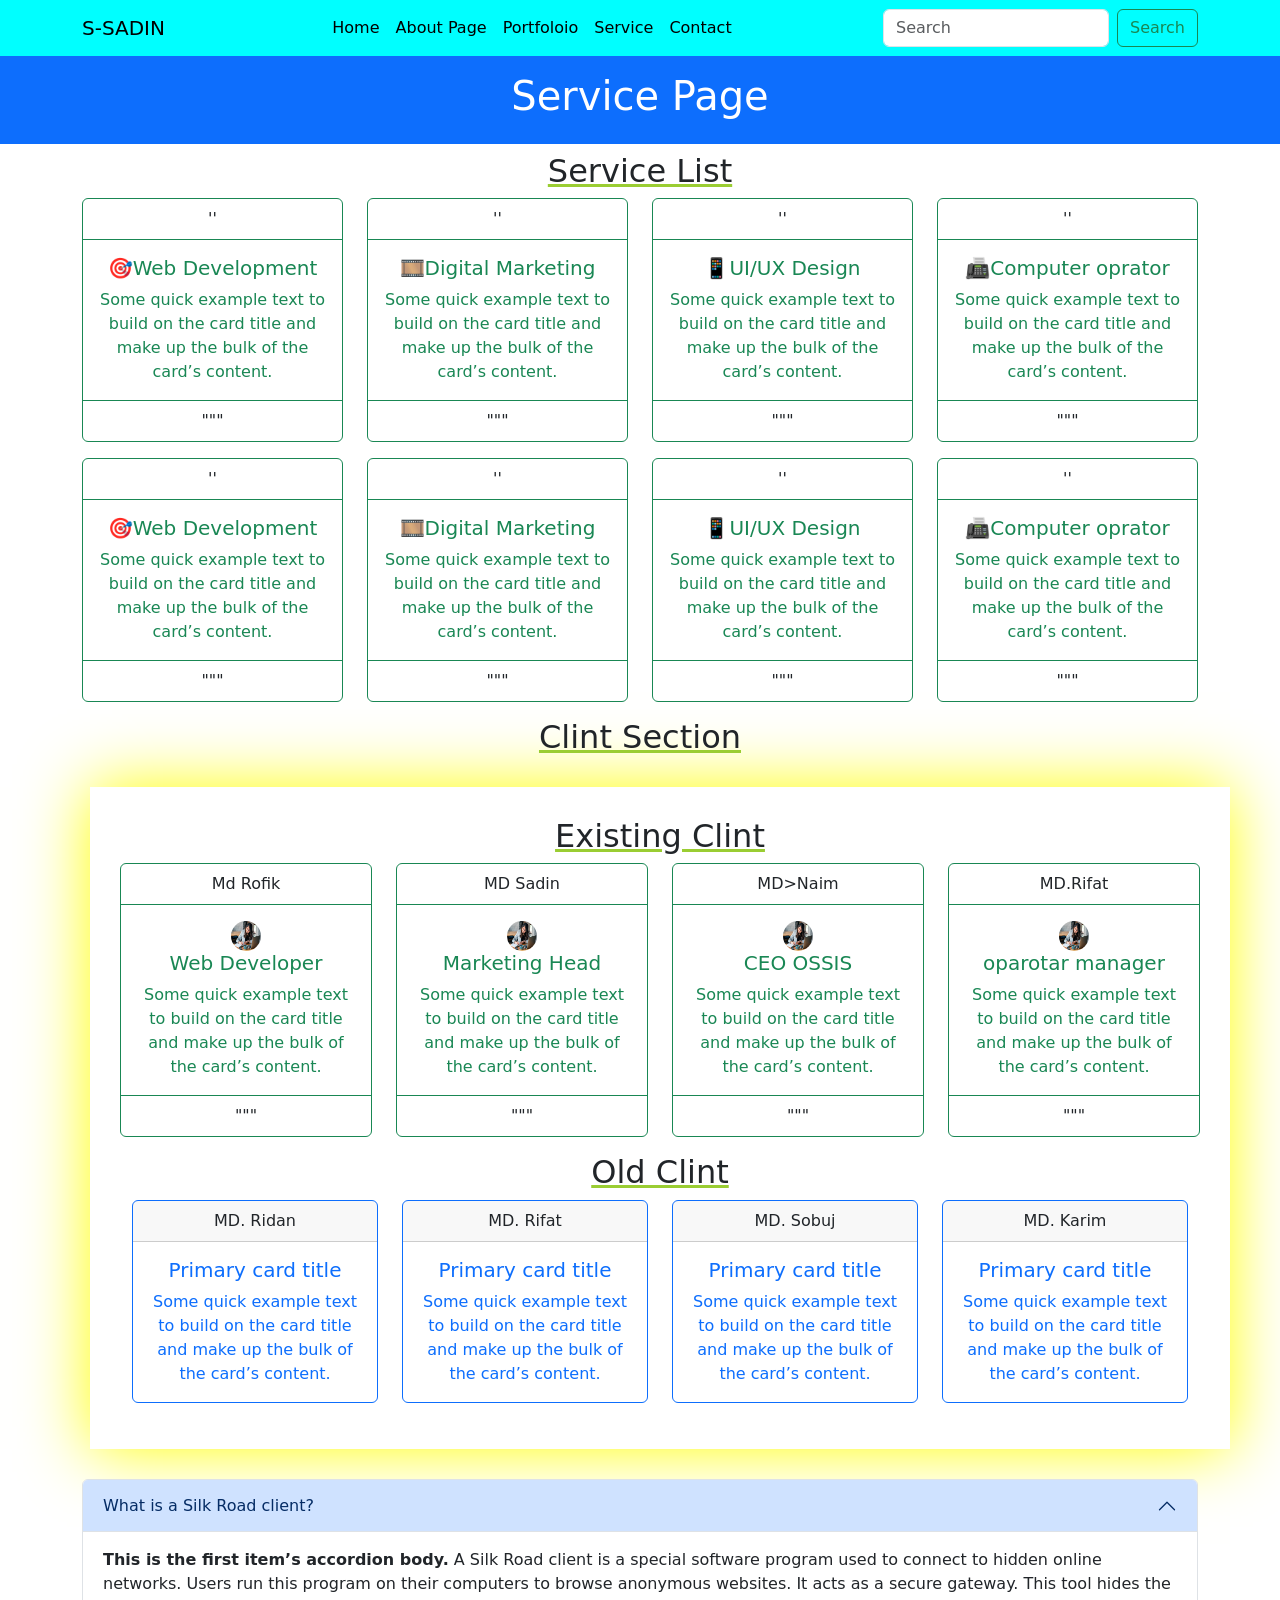
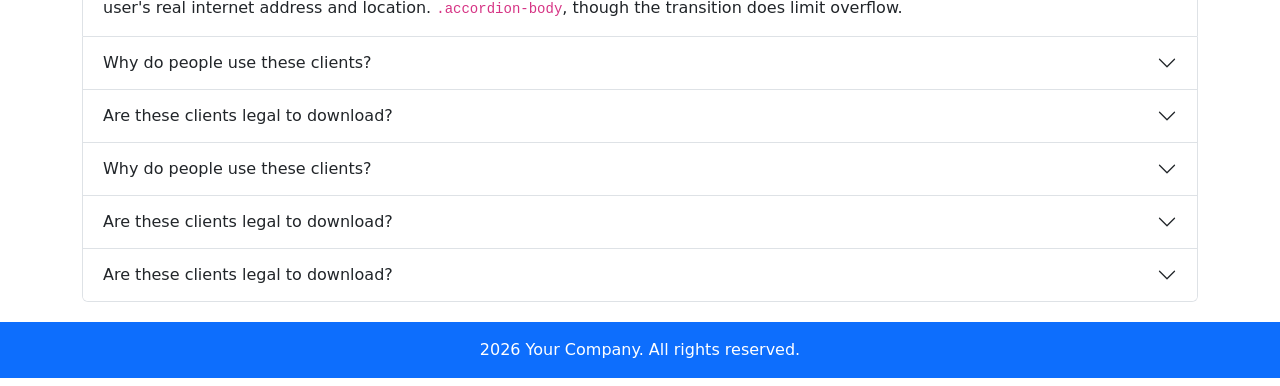
<file: service.html>
<!DOCTYPE html>
<html lang="en">

<head>
  <meta charset="UTF-8">
  <meta name="viewport" content="width=device-width, initial-scale=1.0">
  <link href="https://cdn.jsdelivr.net/npm/bootstrap@5.3.8/dist/css/bootstrap.min.css" rel="stylesheet"
    integrity="sha384-sRIl4kxILFvY47J16cr9ZwB07vP4J8+LH7qKQnuqkuIAvNWLzeN8tE5YBujZqJLB" crossorigin="anonymous">
  <script src="https://cdn.jsdelivr.net/npm/bootstrap@5.3.8/dist/js/bootstrap.bundle.min.js"
    integrity="sha384-FKyoEForCGlyvwx9Hj09JcYn3nv7wiPVlz7YYwJrWVcXK/BmnVDxM+D2scQbITxI"
    crossorigin="anonymous"></script>

  <link rel="stylesheet" href="style.css">
  <title>Document</title>
</head>

<body>
  <nav class="navbar navbar-expand-lg ioy">
    <div class="container">
      <a class="navbar-brand" href="#">S-SADIN</a>
      <button class="navbar-toggler" type="button" data-bs-toggle="collapse" data-bs-target="#navbarSupportedContent"
        aria-controls="navbarSupportedContent" aria-expanded="false" aria-label="Toggle navigation">
        <span class="navbar-toggler-icon"></span>
      </button>
      <div class="collapse navbar-collapse" id="navbarSupportedContent">
        <ul class="navbar-nav m-auto mb-2 mb-lg-0">
          <li class="nav-item">
            <a class="nav-link active" aria-current="page" href="index.html">Home</a>
          </li>
          <li class="nav-item">
            <a class="nav-link active" aria-current="page" href="about.html">About Page</a>
          </li>
          <li class="nav-item">
            <a class="nav-link active" aria-current="page" href="portfolio.html">Portfoloio</a>
          </li>
          <li class="nav-item">
            <a class="nav-link active" aria-current="page" href="service.html">Service</a>
          </li>
          <li class="nav-item">
            <a class="nav-link active" aria-current="page" href="contuct.html">Contact</a>
          </li>

        </ul>
        <form class="d-flex" role="search">
          <input class="form-control me-2" type="search" placeholder="Search" aria-label="Search" />
          <button class="btn btn-outline-success" type="submit">Search</button>
        </form>
      </div>
    </div>
  </nav>

  <div class="p-3 mb-2 bg-primary text-white text-center ">
    <h1>Service Page</h1>
  </div>



  <div class="kk">
    <h2>Service List</h2>
  </div>

  <div class="container text-center">
    <div class="row row-cols-1 row-cols-sm-2 row-cols-md-4">
      <div class="col">
        <div class="card border-success mb-3" style="max-width: 18rem;">
          <div class="card-header bg-transparent border-success">''</div>
          <div class="card-body text-success">
            <h5 class="card-title">🎯Web Development</h5>
            <p class="card-text">Some quick example text to build on the card title and make up the bulk of the card’s
              content.</p>
          </div>
          <div class="card-footer bg-transparent border-success">"""</div>
        </div>
      </div>
      <div class="col">
        <div class="card border-success mb-3" style="max-width: 18rem;">
          <div class="card-header bg-transparent border-success">''</div>
          <div class="card-body text-success">
            <h5 class="card-title">🎞️Digital Marketing</h5>
            <p class="card-text">Some quick example text to build on the card title and make up the bulk of the card’s
              content.</p>
          </div>
          <div class="card-footer bg-transparent border-success">"""</div>
        </div>
      </div>
      <div class="col">
        <div class="card border-success mb-3" style="max-width: 18rem;">
          <div class="card-header bg-transparent border-success">''</div>
          <div class="card-body text-success">
            <h5 class="card-title">📱UI/UX Design</h5>
            <p class="card-text">Some quick example text to build on the card title and make up the bulk of the card’s
              content.</p>
          </div>
          <div class="card-footer bg-transparent border-success">"""</div>
        </div>
      </div>
      <div class="col">
        <div class="card border-success mb-3" style="max-width: 18rem;">
          <div class="card-header bg-transparent border-success">''</div>
          <div class="card-body text-success">
            <h5 class="card-title">📠Computer oprator</h5>
            <p class="card-text">Some quick example text to build on the card title and make up the bulk of the card’s
              content.</p>
          </div>
          <div class="card-footer bg-transparent border-success">"""</div>
        </div>
      </div>

    </div>





    <div class="row row-cols-1 row-cols-sm-2 row-cols-md-4">
      <div class="col">
        <div class="card border-success mb-3" style="max-width: 18rem;">
          <div class="card-header bg-transparent border-success">''</div>
          <div class="card-body text-success">
            <h5 class="card-title">🎯Web Development</h5>
            <p class="card-text">Some quick example text to build on the card title and make up the bulk of the card’s
              content.</p>
          </div>
          <div class="card-footer bg-transparent border-success">"""</div>
        </div>
      </div>
      <div class="col">
        <div class="card border-success mb-3" style="max-width: 18rem;">
          <div class="card-header bg-transparent border-success">''</div>
          <div class="card-body text-success">
            <h5 class="card-title">🎞️Digital Marketing</h5>
            <p class="card-text">Some quick example text to build on the card title and make up the bulk of the card’s
              content.</p>
          </div>
          <div class="card-footer bg-transparent border-success">"""</div>
        </div>
      </div>
      <div class="col">
        <div class="card border-success mb-3" style="max-width: 18rem;">
          <div class="card-header bg-transparent border-success">''</div>
          <div class="card-body text-success">
            <h5 class="card-title">📱UI/UX Design</h5>
            <p class="card-text">Some quick example text to build on the card title and make up the bulk of the card’s
              content.</p>
          </div>
          <div class="card-footer bg-transparent border-success">"""</div>
        </div>
      </div>
      <div class="col">
        <div class="card border-success mb-3" style="max-width: 18rem;">
          <div class="card-header bg-transparent border-success">''</div>
          <div class="card-body text-success">
            <h5 class="card-title">📠Computer oprator</h5>
            <p class="card-text">Some quick example text to build on the card title and make up the bulk of the card’s
              content.</p>
          </div>
          <div class="card-footer bg-transparent border-success">"""</div>
        </div>
      </div>

    </div>
  </div>





  <div class="kk">
    <h2>Clint Section</h2>
  </div>




  <div class="container text-center aa ">
    <div class="kk">
      <h2>Existing Clint</h2>
    </div>

    <div class="row row-cols-1 row-cols-sm-2 row-cols-md-4">
      <div class="col">
        <div class="card border-success mb-3" style="max-width: 18rem;">
          <div class="card-header bg-transparent border-success">Md Rofik</div>
          <div class="card-body text-success">
            <img src="Images/p3.jpg" height="30px" width="30px" alt="">
            <h5 class="card-title">Web Developer</h5>
            <p class="card-text">Some quick example text to build on the card title and make up the bulk of the card’s
              content.</p>
          </div>
          <div class="card-footer bg-transparent border-success">"""</div>
        </div>
      </div>
      <div class="col">
        <div class="card border-success mb-3" style="max-width: 18rem;">
          <div class="card-header bg-transparent border-success">MD Sadin</div>
          <div class="card-body text-success">
            <img src="Images/p3.jpg" height="30px" width="30px" alt="">
            <h5 class="card-title">Marketing Head</h5>
            <p class="card-text">Some quick example text to build on the card title and make up the bulk of the card’s
              content.</p>
          </div>
          <div class="card-footer bg-transparent border-success">"""</div>
        </div>
      </div>
      <div class="col">
        <div class="card border-success mb-3" style="max-width: 18rem;">
          <div class="card-header bg-transparent border-success">MD>Naim</div>
          <div class="card-body text-success">
            <img src="Images/p3.jpg" height="30px" width="30px" alt="">
            <h5 class="card-title">CEO OSSIS</h5>

            <p class="card-text">Some quick example text to build on the card title and make up the bulk of the card’s
              content.</p>
          </div>
          <div class="card-footer bg-transparent border-success">"""</div>
        </div>
      </div>
      <div class="col">
        <div class="card border-success mb-3" style="max-width: 18rem;">
          <div class="card-header bg-transparent border-success">MD.Rifat</div>
          <div class="card-body text-success">
            <img src="Images/p3.jpg" height="30px" width="30px" alt="">
            <h5 class="card-title">oparotar manager</h5>
            <p class="card-text">Some quick example text to build on the card title and make up the bulk of the card’s
              content.</p>
          </div>
          <div class="card-footer bg-transparent border-success">"""</div>
        </div>
      </div>
    </div>



    <div class="kk">
      <h2> Old Clint</h2>
    </div>
    <div class="container text-center">
      <div class="row row-cols-4">
        <div class="col">
          <div class="card border-primary mb-3" style="max-width: 18rem;">
            <div class="card-header">MD. Ridan</div>
            <div class="card-body text-primary">
              <h5 class="card-title">Primary card title</h5>
              <p class="card-text">Some quick example text to build on the card title and make up the bulk of the card’s
                content.</p>
            </div>
          </div>
        </div>
        <div class="col">
          <div class="card border-primary mb-3" style="max-width: 18rem;">
            <div class="card-header">MD. Rifat</div>
            <div class="card-body text-primary">
              <h5 class="card-title">Primary card title</h5>
              <p class="card-text">Some quick example text to build on the card title and make up the bulk of the card’s
                content.</p>
            </div>
          </div>
        </div>
        <div class="col">
          <div class="card border-primary mb-3" style="max-width: 18rem;">
            <div class="card-header">MD. Sobuj</div>
            <div class="card-body text-primary">
              <h5 class="card-title">Primary card title</h5>
              <p class="card-text">Some quick example text to build on the card title and make up the bulk of the card’s
                content.</p>
            </div>
          </div>
        </div>
        <div class="col">
          <div class="card border-primary mb-3" style="max-width: 18rem;">
            <div class="card-header">MD. Karim</div>
            <div class="card-body text-primary">
              <h5 class="card-title">Primary card title</h5>
              <p class="card-text">Some quick example text to build on the card title and make up the bulk of the card’s
                content.</p>
            </div>
          </div>
        </div>
      </div>
    </div>

  </div>



  <div class="container nmjhgf">
    <!-- Content here -->


    <div class="accordion" id="accordionExample">
      <div class="accordion-item">
        <h2 class="accordion-header">
          <button class="accordion-button" type="button" data-bs-toggle="collapse" data-bs-target="#collapseOne"
            aria-expanded="true" aria-controls="collapseOne">
            What is a Silk Road client?
          </button>
        </h2>
        <div id="collapseOne" class="accordion-collapse collapse show" data-bs-parent="#accordionExample">
          <div class="accordion-body">
            <strong>This is the first item’s accordion body.</strong> A Silk Road client is a special software program
            used to connect to hidden online networks. Users run this program on their computers to browse anonymous
            websites. It acts as a secure gateway. This tool hides the user's real internet address and location.
            <code>.accordion-body</code>, though the transition does limit overflow.
          </div>
        </div>
      </div>
      <div class="accordion-item">
        <h2 class="accordion-header">
          <button class="accordion-button collapsed" type="button" data-bs-toggle="collapse"
            data-bs-target="#collapseTwo" aria-expanded="false" aria-controls="collapseTwo">
           Why do people use these clients?
          </button>
        </h2>
        <div id="collapseTwo" class="accordion-collapse collapse" data-bs-parent="#accordionExample">
          <div class="accordion-body">
            <strong>This is the second item’s accordion body.</strong> It is hidden by default, until the collapse
            plugin adds the appropriate classes that we use to style each element. These classes control the overall
            appearance, as well as the showing and hiding via CSS transitions. You can modify any of this with custom
            CSS or overriding our default variables. It’s also worth noting that just about any HTML can go within the
            <code>.accordion-body</code>, though the transition does limit overflow.
          </div>
        </div>
      </div>
      <div class="accordion-item">
        <h2 class="accordion-header">
          <button class="accordion-button collapsed" type="button" data-bs-toggle="collapse"
            data-bs-target="#collapseThree" aria-expanded="false" aria-controls="collapseThree">
           Are these clients legal to download?
          </button>
        </h2>
        <div id="collapseThree" class="accordion-collapse collapse" data-bs-parent="#accordionExample">
          <div class="accordion-body">
            <strong>This is the third item’s accordion body.</strong> It is hidden by default, until the collapse plugin
            adds the appropriate classes that we use to style each element. These classes control the overall
            appearance, as well as the showing and hiding via CSS transitions. You can modify any of this with custom
            CSS or overriding our default variables. It’s also worth noting that just about any HTML can go within the
            <code>.accordion-body</code>, though the transition does limit overflow.
          </div>
        </div>
      </div>
      <div class="accordion-item">
        <h2 class="accordion-header">
          <button class="accordion-button collapsed" type="button" data-bs-toggle="collapse"
            data-bs-target="#collapseThree" aria-expanded="false" aria-controls="collapseThree">
            Why do people use these clients?
          </button>
        </h2>
        <div id="collapseThree" class="accordion-collapse collapse" data-bs-parent="#accordionExample">
          <div class="accordion-body">
            <strong>This is the third item’s accordion body.</strong> It is hidden by default, until the collapse plugin
            adds the appropriate classes that we use to style each element. These classes control the overall
            appearance, as well as the showing and hiding via CSS transitions. You can modify any of this with custom
            CSS or overriding our default variables. It’s also worth noting that just about any HTML can go within the
            <code>.accordion-body</code>, though the transition does limit overflow.
          </div>
        </div>
      </div>
      <div class="accordion-item">
        <h2 class="accordion-header">
          <button class="accordion-button collapsed" type="button" data-bs-toggle="collapse"
            data-bs-target="#collapseThree" aria-expanded="false" aria-controls="collapseThree">
            Are these clients legal to download?
          </button>
        </h2>
        <div id="collapseThree" class="accordion-collapse collapse" data-bs-parent="#accordionExample">
          <div class="accordion-body">
            <strong>This is the third item’s accordion body.</strong> It is hidden by default, until the collapse plugin
            adds the appropriate classes that we use to style each element. These classes control the overall
            appearance, as well as the showing and hiding via CSS transitions. You can modify any of this with custom
            CSS or overriding our default variables. It’s also worth noting that just about any HTML can go within the
            <code>.accordion-body</code>, though the transition does limit overflow.
          </div>
        </div>
      </div>
      <div class="accordion-item">
        <h2 class="accordion-header">
          <button class="accordion-button collapsed" type="button" data-bs-toggle="collapse"
            data-bs-target="#collapseThree" aria-expanded="false" aria-controls="collapseThree">
           Are these clients legal to download?
          </button>
        </h2>
        <div id="collapseThree" class="accordion-collapse collapse" data-bs-parent="#accordionExample">
          <div class="accordion-body">
            <strong>This is the third item’s accordion body.</strong> It is hidden by default, until the collapse plugin
            adds the appropriate classes that we use to style each element. These classes control the overall
            appearance, as well as the showing and hiding via CSS transitions. You can modify any of this with custom
            CSS or overriding our default variables. It’s also worth noting that just about any HTML can go within the
            <code>.accordion-body</code>, though the transition does limit overflow.
          </div>
        </div>
      </div>
    </div>

  </div>









  <footer>

    <div class="p-3 mb-2 bg-primary text-white text-center ">2026 Your Company. All rights reserved.</div>
  </footer>

  <script src="main.js"></script>

</body>

</html>
</file>
<file: style.css>
.ioy{
    background-color: aqua;
}
ul li a:hover{
    font-size: 120%;
    background-color: rgb(235, 233, 231);
    border-radius: 30px;
}
.hgf{
    margin-bottom: 20px;
    margin-top: 20px;
    margin: 30px 90px;
    padding: 30px 30px;
    box-shadow: 0px 0px 4pc yellow;
}
.card-body img{
    border-radius: 20px;
}
.kk{
    text-align: center;
    text-decoration: underline yellowgreen;
}
.tyr{
text-align: center;


}

.aa{
     margin: 30px 90px;
    padding: 30px 30px;
    box-shadow: 0px 0px 4pc yellow;
}
.kkn{
    text-align: center;
    text-decoration: underline yellowgreen;
    margin-bottom: 10px;
}
.mhgdf{
    margin-top: 10px;
}

.nmjhgf{

    margin-bottom: 20px;
}
</file>
